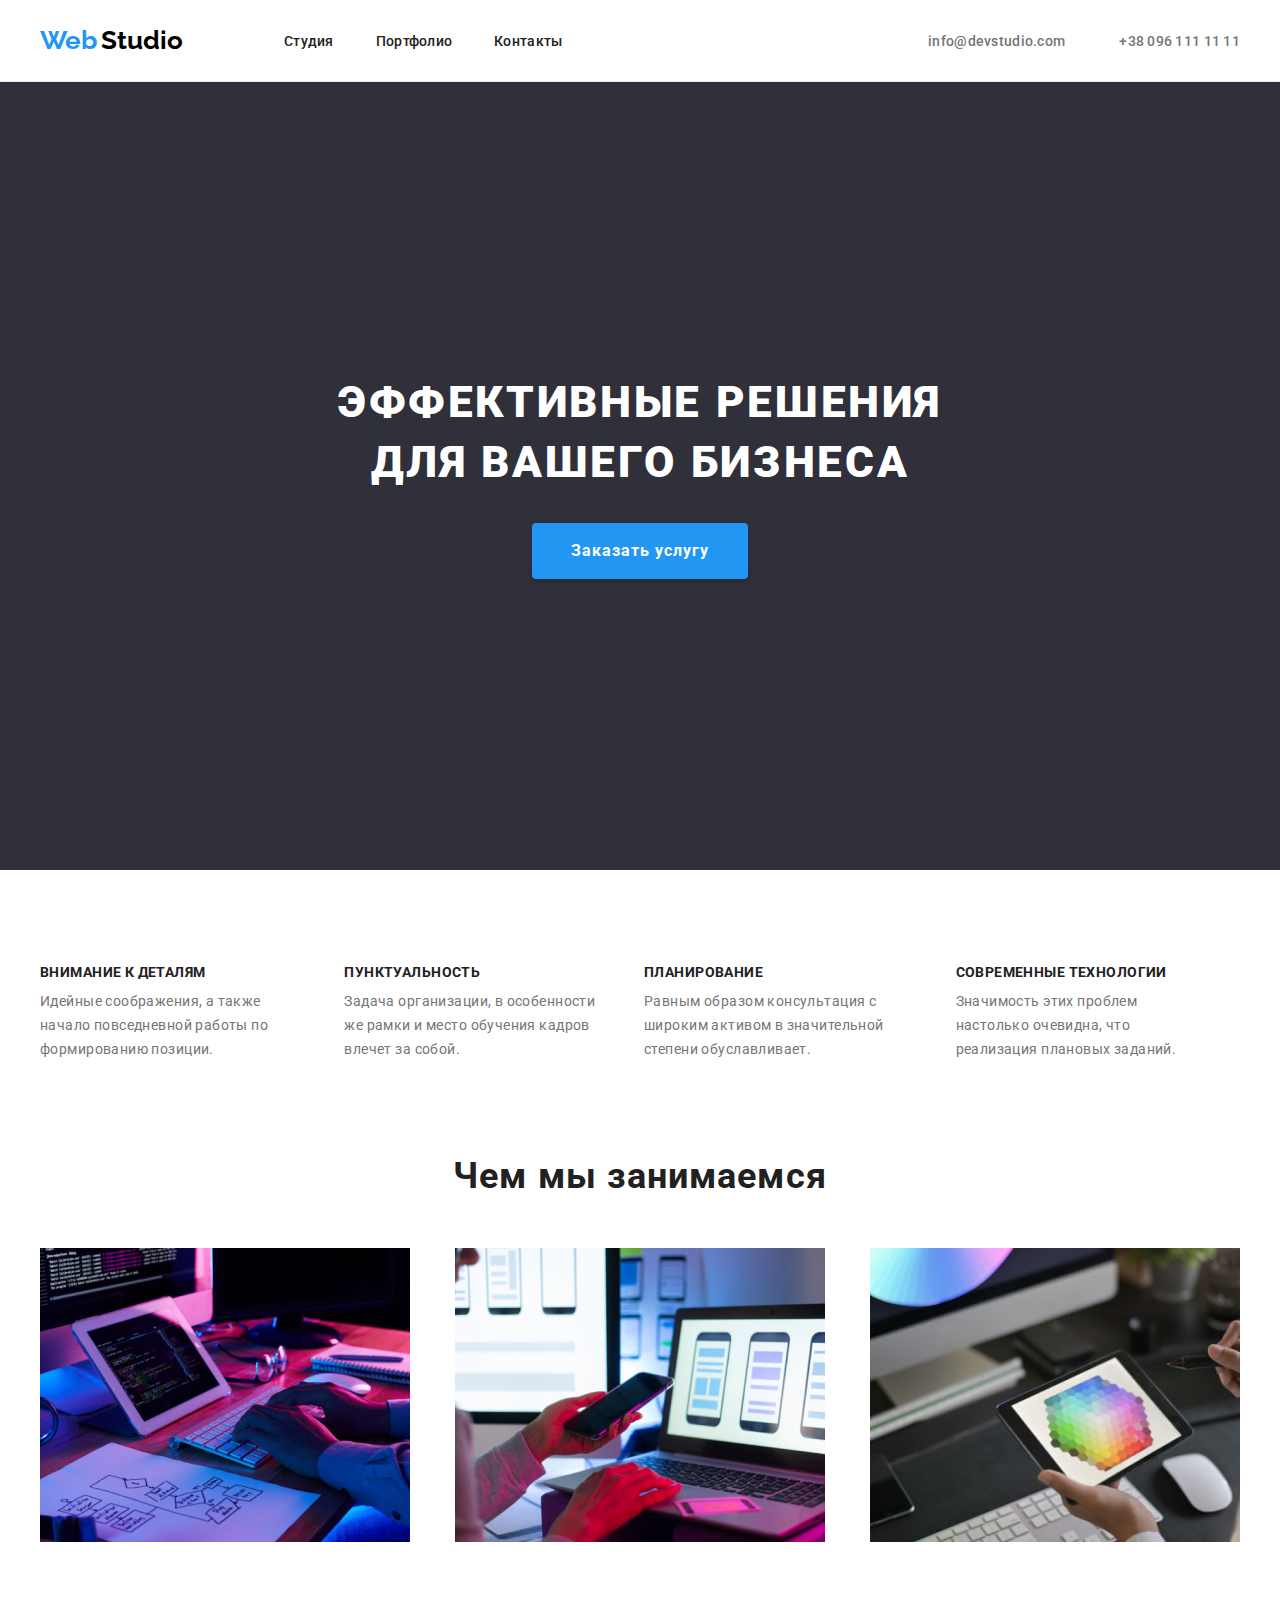
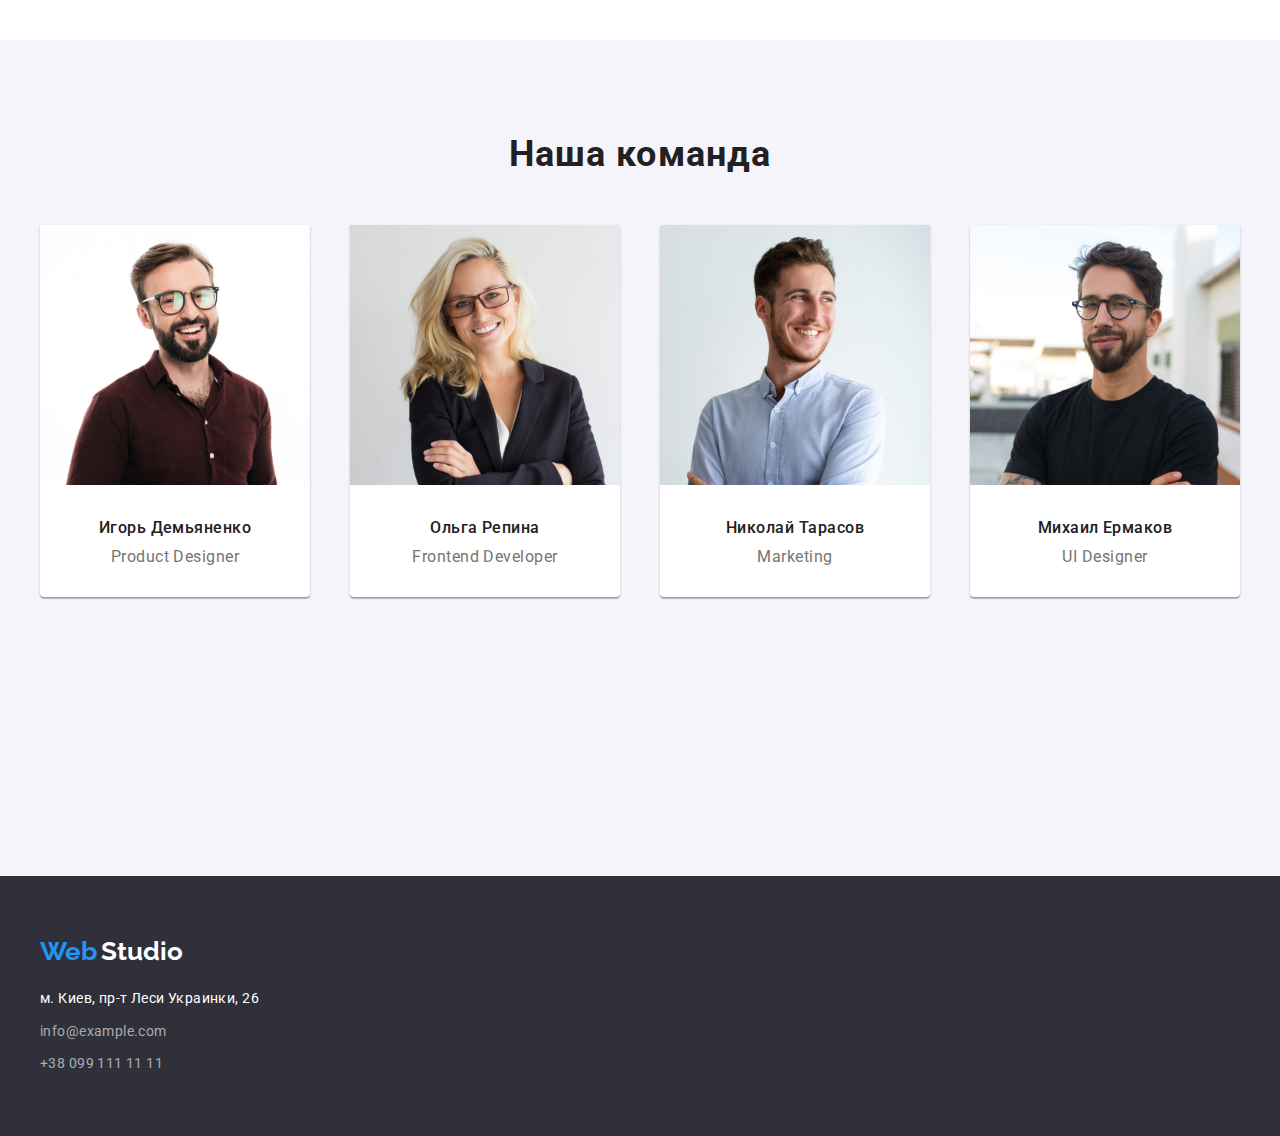
<file: index.html>
<!DOCTYPE html>
<html lang="en">
<head>
    <meta charset="UTF-8">
    <meta http-equiv="X-UA-Compatible" content="IE=edge">
    <meta name="viewport" content="width=device-width, initial-scale=1.0">
    <link rel="preconnect" href="https://fonts.googleapis.com">
    <link rel="preconnect" href="https://fonts.gstatic.com" crossorigin>
    <link href="https://fonts.googleapis.com/css2?family=Raleway:wght@700&display=swap" rel="stylesheet">
    <link rel="preconnect" href="https://fonts.googleapis.com">
    <link rel="preconnect" href="https://fonts.gstatic.com" crossorigin>
    <link href="https://fonts.googleapis.com/css2?family=Roboto:wght@400;500;700;900&display=swap" rel="stylesheet">
    <!-- Normalizer -->
    <link rel="stylesheet" href="https://cdnjs.cloudflare.com/ajax/libs/modern-normalize/1.1.0/modern-normalize.min.css" integrity="sha512-wpPYUAdjBVSE4KJnH1VR1HeZfpl1ub8YT/NKx4PuQ5NmX2tKuGu6U/JRp5y+Y8XG2tV+wKQpNHVUX03MfMFn9Q==" crossorigin="anonymous" referrerpolicy="no-referrer" />
    <!-- Style -->
    <link rel="stylesheet" href="./css/style.css">
    <title>Document</title>
</head>
<!-- Main page -->
<body>
       <!--Main information -->
       <header>
        <div class="container header-container">
          <nav> 
            <a href="#"><span class="web">Web</span> <span class="studio">Studio</span></a>
            <ul class="header-list"> 
                <li class="list"><a class="link navigation-link" href="#">Студия</a></li>
                <li class="list"><a class="link navigation-link" href="./portfolio.html">Портфолио</a></li>
                <li class="list"><a class="link navigation-link" href="#">Контакты</a></li>
            </ul>
          </nav>
  
        <div class="header-navigation">
          <a class="email" href="mailto:info@devstudio.com">info@devstudio.com</a>
          <a class="tel" href="tel:+380961111111">+38 096 111 11 11</a>
        </div>
            
      </div>
    </header>
    
     <main>

       <!--Hero -->
       <section class="hero section">
           <div class="container">
            <h1>Эффективные решения  для вашего бизнеса</h1> 
              <button class="button" type="button"><span class="button-text"> Заказать услугу</span></button>            
           </div>
       </section>
       
       <!-- Discription -->
       <section class="section discr-sect">
           <div class="container">
            <ul class="discription">
                <li class="discription-list">
                 <h3 class="description-item">Внимание к деталям</h3>
                  <p class="item-text">Идейные соображения, а также начало повседневной работы по формированию позиции.</p>
                </li>
                  
                 <li class="discription-list">
                  <h3 class="description-item">Пунктуальность</h3>
                    <p class="item-text"> Задача организации, в особенности же рамки и место обучения кадров влечет за собой.</p>
                 </li>
                
                 <li class="discription-list">
                  <h3 class="description-item">Планирование</h3>
                     <p class="item-text">Равным образом консультация с широким активом в значительной степени обуславливает.</p>
                 </li>
              
                 <li class="discription-list">
                  <h3 class="description-item">Современные технологии</h3>
                    <p class="item-text"> Значимость этих проблем настолько очевидна, что реализация плановых заданий.</p>
                 </li>
             </ul>
           </div>     
       </section>

       <!-- Images  -->
       <section class="section img-sect">
           <div class="container">
            <h2>Чем мы занимаемся</h2>
            <ul class="image-list">
                <li> <img src="images/box1.jpg" alt="Робота з планшетом" width="370" height="294"></li>
                <li> <img src="images/box2.jpg" alt="Робота з ноутбуком" width="370" height="294"></li>
                <li> <img src="images/box3.jpg" alt="Робота з кольорами" width="370" height="294"></li>
            </ul>
           </div>
       </section>

       <!-- Team -->
       <section class="section team">
           <div class="container">
            <h2>Наша команда</h2>
            <ul class="teachers">
                <li class="teacher-item"><img src="images/teacher4.jpg" alt="Вчитель 4" width="270" height="260">
                  <div class="teacher-discr">
                    <h3 class="teacher-name-1">Игорь Демьяненко</h3>
                    <p class="teacher-work-1">Product Designer </p> 
                  </div>
                  
                </li>
                <li class="teacher-item"><img src="images/teacher1.jpg" alt="Вчитель 1" width="270" height="260">
                  <div class="teacher-discr">
                    <h3 class="teacher-name-2">Ольга Репина</h3>
                    <p class="teacher-work-2">Frontend Developer</p>
                  </div> 
                </li>

                <li class="teacher-item"><img src="images/teacher2.jpg" alt="Вчитель 2" width="270" height="260">
                  <div class="teacher-discr">
                    <h3 class="teacher-name-3">Николай Тарасов</h3>
                    <p class="teacher-work-3"> Marketing</p>
                  </div>
                
                </li>

                <li class="teacher-item"><img src="images/teacher3.jpg" alt="Вчитель 3" width="270" height="260">   
                  <div class="teacher-discr">
                    <h3 class="teacher-name-4">Михаил Ермаков</h3>
                         <p class="teacher-work-4">UI Designer</p>
                  </div>  
                </li>
            </ul>

           </div>
       </section>
     </main>

       <!-- Conact information -->
       
           <footer class="footer">
               <div class="container">
                <a href="#"><span class="web">Web</span> <span class="studio-footer">Studio</span></a>
                <address class="adres">м. Киев, пр-т Леси Украинки, 26</address>
                <a class="footer-email" href="mailto:info@example.com">info@example.com</a>
                <a class="footer-tel" href="tel:+380991111111">+38 099 111 11 11</a>
               </div>
           </footer>
       
  
</body>
</html>
</file>
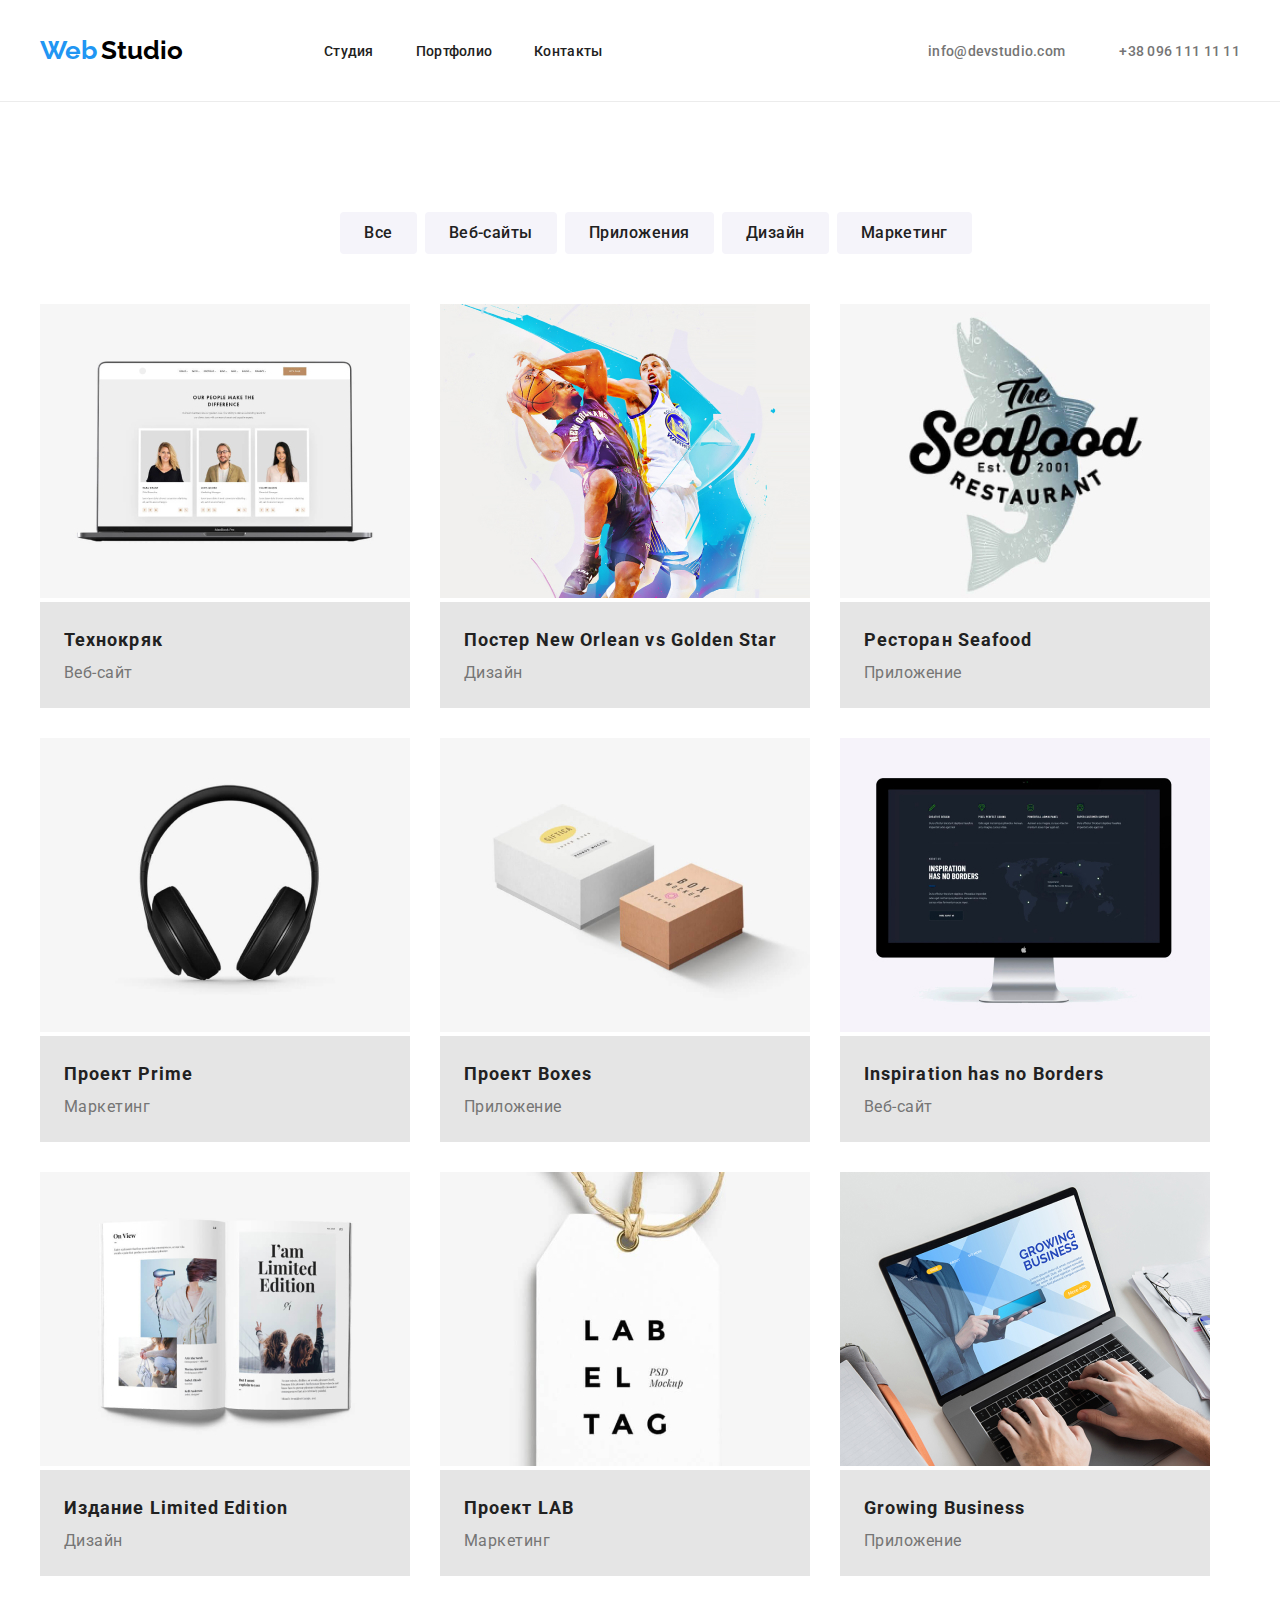
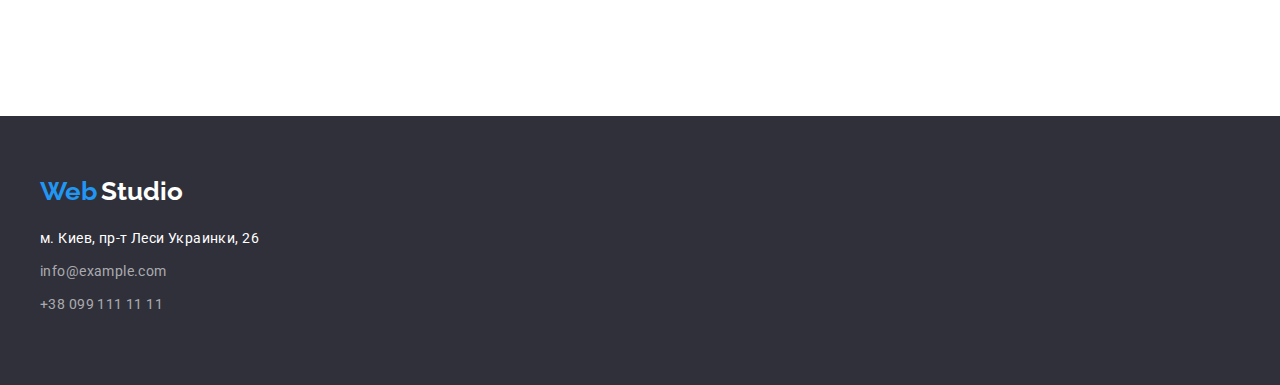
<file: portfolio.html>
<!DOCTYPE html>
<html lang="ru">
<head>
    <meta charset="UTF-8">
    <meta http-equiv="X-UA-Compatible" content="IE=edge">
    <meta name="viewport" content="width=device-width, initial-scale=1.0">
    <link rel="preconnect" href="https://fonts.googleapis.com">
    <link rel="preconnect" href="https://fonts.gstatic.com" crossorigin>
    <link href="https://fonts.googleapis.com/css2?family=Raleway:wght@700&display=swap" rel="stylesheet">
    <link rel="preconnect" href="https://fonts.googleapis.com">
    <link rel="preconnect" href="https://fonts.gstatic.com" crossorigin>
    <link href="https://fonts.googleapis.com/css2?family=Roboto:wght@400;500;700;900&display=swap" rel="stylesheet">
    <!-- Normalizer -->
    <link rel="stylesheet" href="https://cdnjs.cloudflare.com/ajax/libs/modern-normalize/1.1.0/modern-normalize.min.css" integrity="sha512-wpPYUAdjBVSE4KJnH1VR1HeZfpl1ub8YT/NKx4PuQ5NmX2tKuGu6U/JRp5y+Y8XG2tV+wKQpNHVUX03MfMFn9Q==" crossorigin="anonymous" referrerpolicy="no-referrer" />
    <!-- Style -->
    <link rel="stylesheet" href="./styles/styles.css"> 
    <title>Portfolio</title>
</head>
<body>
    <!--Main information -->
  <header>
      <div class="container header-container">
        <nav>
          <a href="#"><span class="web">Web</span> <span class="studio">Studio</span> </a>
          <ul class="header-list">  
              <li class="list"><a class="link navigation-link" href="#">Студия</a></li>
              <li class="list"><a class="link navigation-link" href="./portfolio.html">Портфолио</a></li>
              <li class="list"><a class="link navigation-link" href="#">Контакты</a></li>
          </ul>
        </nav>

      <div class="header-navigation">
        <a class="email" href="mailto:info@devstudio.com">info@devstudio.com</a>
        <a class="tel" href="tel:+380961111111">+38 096 111 11 11</a>
      </div>
          
    </div>
  </header>
            
    <main>
       <!-- Buttons -->
    <section class="section">
      <div class="container">

          <ul class="main-buttons">
            <li><button class="button" type="button">Все</button></li>
            <li><button class="button" type="button">Веб-сайты</button></li>
            <li><button class="button" type="button">Приложения</button></li>
            <li><button class="button" type="button">Дизайн</button></li>
            <li><button class="button" type="button">Маркетинг</button></li>
          </ul>    
            
         <!-- Photos -->
 
      <ul class="main-photo">
        <li class="photo"><img src="./images/phot1.jpg" alt="Веб-сайт" width="370" height="294">
          <div class="photo-discr">
            <h3>Технокряк</h3>
             <p>Веб-сайт</p>
          </div>
        

      </li>
        <li class="photo"><img src="./images/phot2.jpg" alt="Дизайн" width="370" height="294">
          <div class="photo-discr">
            <h3>Постер New Orlean vs Golden Star</h3>
            <p>Дизайн</p>
          </div>

      </li>

        <li class="photo"><img src="./images/phot3.jpg" alt="Приложение" width="370" height="294">
          <div class="photo-discr third">
            <h3>Ресторан Seafood</h3>
            <p>Приложение</p>
          </div>
         
      </li>

        <li class="photo"><img src="./images/phot4.jpg" alt="Маркетинг" width="370" height="294">
          <div class="photo-discr">
            <h3>Проект Prime</h3>
            <p>Маркетинг</p>
          </div>
         
      </li>

        <li class="photo"><img src="./images/phot5.jpg" alt="Приложение" width="370" height="294">
         <div class="photo-discr">
          <h3>Проект Boxes</h3>
          <p>Приложение</p>
         </div>
         
      </li>

        <li class="photo"><img src="./images/phot6.jpg" alt="Веб-сайт" width="370" height="294">
          <div class="photo-discr third">
            <h3>Inspiration has no Borders</h3>
            <p>Веб-сайт</p>
          </div>

      </li>

        <li class="photo"><img src="./images/phot7.jpg" alt="Дизайн" width="370" height="294">
          <div class="photo-discr last-photo">
            <h3>Издание Limited Edition</h3>
            <p>Дизайн</p>
          </div>
         
      </li>

        <li class="photo"><img src="./images/phot8.jpg" alt="Маркетинг" width="370" height="294">
          <div class="photo-discr last-photo">
            <h3>Проект LAB</h3>
            <p>Маркетинг</p>
          </div>

      </li>

        <li class="photo"><img src="./images/phot9.jpg" alt="Приложение" width="370" height="294">
          <div class="photo-discr third last-photo">
            <h3>Growing Business</h3>
            <p>Приложение</p>
          </div>
      </li>
      </ul>

     </div>
    </section>

    </main>
  
    <!-- Contact information -->
     <footer class="footer">
       <div class="container">
        <a href="#"><span class="web">Web</span> <span class="studio-footer">Studio</span></a>
        <address class="adres">м. Киев, пр-т Леси Украинки, 26</address>
        <a class="footer-email" href="mailto:info@example.com">info@example.com</a>
        <a class="footer-tel" href="tel:+380991111111">+38 099 111 11 11</a>
       </div>
    </footer>
</body>
</html>
</file>
<file: css/style.css>
body{
    font-family:  'Roboto', sans-serif;
    font-family: 'Roboto';
    margin: 0;
    padding: 0;
}

h1, h2, h3, h4, h5, h6, p{
    margin: 0;
} 

ul{
    list-style-type: none;
    margin: 0;
    padding: 0;
}

.section{
    padding-top: 94px;
    padding-bottom: 94px;
}

.container{
    width: 1200px;
    padding-left: 15px;
    padding-right: 15px;

    margin-left: auto;
    margin-right: auto;
}

/* Header */

nav{
    display: flex;
    align-items: center;
}

header{
    border-bottom: 1px solid #ECECEC;
    padding-top: 25px;
    padding-bottom: 25px;
}

.header-container{
    display: flex;
    align-items: center; 
}

.web{
    color: #2196F3;
    font-family: 'Raleway';
    font-weight: 700;
    font-size: 26px;
    line-height: 31px;
}

.studio{
    color: black;
    font-family: 'Raleway';
    font-weight: 700;
    font-size: 26px;
    line-height: 31px;
    margin-right: 101px;
}

.header-list{
    display: flex;
    align-items: center;
    margin-right: 42px;
}


.list{
    margin: 0;
    padding: 0;
    padding-right: 42px;

}

.list:last-child{
    margin-right: 0;
}

.link{
    font-family: 'Roboto';
    font-weight: 500;
    font-size: 14px;
    line-height: 16px;
    letter-spacing: 0.02em;
    color: #212121;   
}

.link:hover{
    color: #2196F3;
}

a{
    text-decoration: none;
}

ul{
    list-style-type: none;
}

.email, .tel{
    font-weight: 500;
    font-size: 14px;
    line-height: 1.14;
    letter-spacing: 0.02em;
    color: #757575;
}

.email:hover, .tel:hover{
    color: #2196F3;
}

.email{
    margin-right: 50px;
}


.header-navigation{
    margin-left: auto;
}

/* Hero */

.hero{
    height: 600px;
    background: #2F303A;
    display: flex;
    align-items: center;
}

h1{
    font-family: 'Roboto';
    font-style: normal;
    font-weight: 900;
    font-size: 44px;
    line-height: 1.36;
    letter-spacing: 0.06em;
    text-transform: uppercase;
    color: #FFFFFF;

    display: flex;
    text-align: center;
    margin: 0 auto;
    width: 696px;
    margin-bottom: 30px;
}

.button, button:focus{
    background: #2196F3;
    box-shadow: 0px 4px 4px rgba(0, 0, 0, 0.15);
    border-radius: 4px;
    border-color: transparent;
    cursor: pointer;
 
    color:#FFFFFF ;
    font-family: 'Roboto';
    font-weight: 700;
    font-size: 16px;
    line-height: 30px;
    letter-spacing: 0.06em;

    display: flex;
    align-items: center;
    margin: 0 auto;
}

.button:hover{
    background-color: #188CE8;
}

.button-text{
    padding: 9.75px 31px;
}


/* Discription */


.discription{
    display: flex;
}

.discription-list{
    margin-right: 30px;
}

.description-item{
    font-family: 'Roboto';
    font-style: normal;
    font-weight: 700;
    font-size: 14px;
    line-height: 16px;
    letter-spacing: 0.03em;
    text-transform: uppercase;
    
    color: #212121;
    margin-bottom: 10px;
}

.item-text{
    font-family: 'Roboto';
    font-style: normal;
    font-weight: 400;
    font-size: 14px;
    line-height: 24px;
    letter-spacing: 0.03em;
    
    color: #757575;  
}

/* Image */

.img-sect{
    padding-top: 0;
}

.image-list{
    display: flex;
    justify-content: space-between;
    margin: 0;
    padding: 0;
}

/*  Team  */

.team{
    background: #F5F4FA;
    height: 648px;
}

.teachers{
    display: flex; 
    justify-content: space-between;
    margin: 0;
    padding: 0;
}

.teacher-item{
    background: #FFFFFF;
    box-shadow: 0px 1px 3px rgba(0, 0, 0, 0.12), 0px 1px 1px rgba(0, 0, 0, 0.14), 0px 2px 1px rgba(0, 0, 0, 0.2);
    border-radius: 0px 0px 4px 4px;

}

.item-text{
    font-weight: 400;
    font-size: 14px;
    line-height: 1.71;
    letter-spacing: 0.03em;
    color: #757575;
}

h2{
    font-weight: 700;
    font-size: 36px;
    line-height: 1.16;
    text-align: center;
    letter-spacing: 0.03em;
    color: #212121;

    margin-bottom: 50px;
}

.teacher-discr{
    padding-top: 30px;
    padding-bottom: 30px;
}

.teacher-name-1, .teacher-name-2, .teacher-name-3, .teacher-name-4{
    font-weight: 500;
    font-size: 16px;
    line-height: 1.18 ;
    text-align: center;
    letter-spacing: 0.03em; 
    color: #212121;

    margin-bottom: 10px;
}

.teacher-work-1, .teacher-work-2, .teacher-work-3, .teacher-work-4{
    font-weight: 400;
    font-size: 16px;
    line-height: 1.18;
    text-align: center;
    letter-spacing: 0.03em;
    color: #757575;
}

/* Footer */

.footer{
    background: #2F303A;
    align-items: center;
    display: flex;
    justify-content: center;
    padding-top: 60px;
    padding-bottom: 60px;
}

.studio-footer{
    color: #FFFFFF;
    font-family: 'Raleway';
    font-weight: 700;
    font-size: 26px;
    line-height: 31px;
}

.adres{
    font-style: normal;
    font-weight: 400;
    font-size: 14px;
    line-height: 1.71;
    letter-spacing: 0.03em;
    color: #FFFFFF;
    
    margin-top: 20px;
    margin-bottom: 9px;
}

.footer-email, .footer-tel{
    font-weight: 400;
    font-size: 14px;
    line-height: 1.71;
    letter-spacing: 0.03em;
    color: rgba(255, 255, 255, 0.6);
    display: flex;
    margin-bottom: 9px;
}

.footer-tel{
    margin: 0;
}

.footer-tel:hover, .footer-email:hover{
    color: #2196F3;
}
</file>
<file: styles/styles.css>
body{
    font-family:  'Roboto', sans-serif;
    font-family: 'Roboto';
    margin: 0;
    padding: 0;
}

h1, h2, h3, h4, h5, h6, p{
    margin: 0;
} 

.section{
    padding-top: 94px;
    padding-bottom: 94px;
}

.container{
    width: 1200px;
    padding-left: 15px;
    padding-right: 15px;

    margin-left: auto;
    margin-right: auto;
}

main{
    margin: 0;
    padding: 0;
}


/* Header */

nav{
    display: flex;
    align-items: center;
}

header{
    border-bottom: 1px solid #ECECEC;
    padding-top: 25px;
    padding-bottom: 25px;
}

.header-container{
    display: flex;
    align-items: center; 
}

.web{
    color: #2196F3;
    font-family: 'Raleway';
    font-weight: 700;
    font-size: 26px;
    line-height: 31px;
}

.studio{
    color: black;
    font-family: 'Raleway';
    font-weight: 700;
    font-size: 26px;
    line-height: 31px;
    margin-right: 101px;
}

.header-list{
    display: flex;
    margin-right: 42px;
    justify-content: center;
}


.list{
    margin: 0;
    padding: 0;
    margin-right: 42px;
}

.list:last-child{
    margin-right: 0;
}

.link{
    font-family: 'Roboto';
    font-weight: 500;
    font-size: 14px;
    line-height: 16px;
    letter-spacing: 0.02em;
    color: #212121;
}

.link:hover{
    color: #2196F3;
}

a{
    text-decoration: none;
}

ul{
    list-style-type: none;
}

.email, .tel{
    font-weight: 500;
    font-size: 14px;
    line-height: 1.14;
    letter-spacing: 0.02em;
    color: #757575;
}

.email:hover, .tel:hover{
    color: #2196F3;
}

.email{
    margin-right: 50px;
}

.header-navigation{
    margin-left: auto;
}

/* Buttons */

.button{
    padding: 6px 22px;
    background: #F5F4FA;
    border-radius: 4px;

    font-family: 'Roboto';
    font-style: normal;
    font-weight: 500;
    font-size: 16px;
    line-height: 1.62;
    text-align: center;
    letter-spacing: 0.03em;
    color: #212121;  
    margin-right: 8px;

    border-color: transparent;
} 

.button:hover, .button:focus{
    background:#2196F3;
    box-shadow: 0px 3px 1px rgba(0, 0, 0, 0.1), 0px 1px 2px rgba(0, 0, 0, 0.08), 0px 2px 2px rgba(0, 0, 0, 0.12);

    font-style: normal;
    font-weight: 500;
    font-size: 16px;
    line-height: 1.62;
    text-align: center;
    letter-spacing: 0.03em;
    color: #FFFFFF;

    cursor: pointer;
} 

.main-buttons{
    display: flex;
    justify-content: center;
    margin-bottom: 50px;
}

/* Photo  */

.main-photo{
    margin-right: -30px;
    display: flex;
    flex-wrap: wrap;
    align-items: center;
    padding: 0;
}


.third{
    margin: 0;
}

.last-photo{
    margin-top: 0;
}

.photo-discr{
    padding: 20px 24px;
    background: #E5E5E5
}

.photo{
    margin-right: 30px;
    margin-bottom: 30px;
}

h3{
    font-family: 'Roboto';
    font-style: normal;
    font-weight: 700;
    font-size: 18px;
    line-height: 2;  
    letter-spacing: 0.06em;
    color: #212121;
    
}

p{
    font-family: 'Roboto';
    font-style: normal;
    font-weight: 400;
    font-size: 16px;
    line-height: 1.87;
 
    letter-spacing: 0.03em;
    color: #757575;
}

/* Footer */
.footer{
    background: #2F303A;
    align-items: center;
    display: flex;
    justify-content: center;
    padding-top: 60px;
    padding-bottom: 60px;
}

.studio-footer{
    color: #FFFFFF;
    font-family: 'Raleway';
    font-weight: 700;
    font-size: 26px;
    line-height: 31px;
}


.adres{
    font-style: normal;
    font-weight: 400;
    font-size: 14px;
    line-height: 1.71;
    letter-spacing: 0.03em;
    color: #FFFFFF;

    margin-bottom: 9px;
    margin-top: 20px;
}

.footer-email, .footer-tel{
    font-weight: 400;
    font-size: 14px;
    line-height: 1.71;
    letter-spacing: 0.03em;
    color: rgba(255, 255, 255, 0.6);
    display: flex;
    margin-bottom: 9px;
}

.footer-tel{
    margin-bottom: 9px;
}

.footer-tel:hover, .footer-email:hover{
    color: #2196F3;
}
</file>
